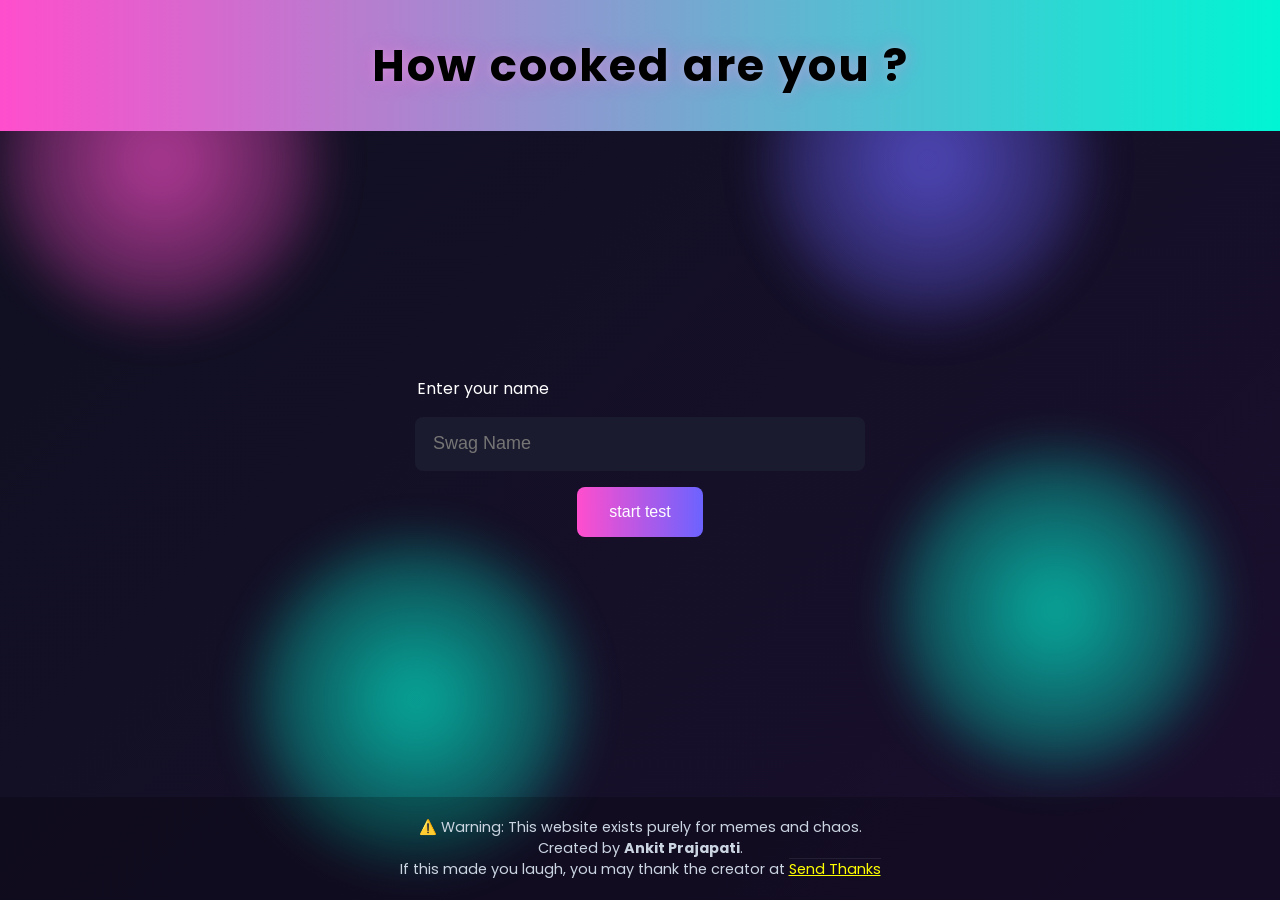
<file: index.html>
<!DOCTYPE html>
<html lang="en">

<head>
    <meta charset="UTF-8">
    <meta name="viewport" content="width=device-width, initial-scale=1.0">
    <title>How cooked are you ?</title>
    <link rel="stylesheet" href="index.css">
    <style>
        @import url('https://fonts.googleapis.com/css2?family=Poppins:ital,wght@0,100;0,200;0,300;0,400;0,500;0,600;0,700;0,800;0,900;1,100;1,200;1,300;1,400;1,500;1,600;1,700;1,800;1,900&display=swap');
    </style>
</head>

<body>

    <div class="background-blobs">
        <span></span>
        <span></span>
        <span></span>
        <span></span>
    </div>
    <header>

        <h1> How cooked are you ?</h1>

    </header>

    <main>


        <form action="./quiz.html" method="GET">

            <div class="getName"> <label for="username">Enter your name</label>
                <input type="text" id="username" name="username" placeholder="Swag Name" required>
            </div>

            <div class="FinalSubmit">
                <button type="submit"> start test </button>
            </div>
        </form>

    </main>
    <footer>


        <p>
            ⚠️ Warning: This website exists purely for memes and chaos.
        </p>

        <p>
            Created by <strong>Ankit Prajapati</strong>.
        </p>

        <p>
            If this made you laugh, you may thank the creator at
            <a href="mailto:ankitprajapati010@proton.me?subject=Thanks for the website">
                Send Thanks
            </a>
        </p>




    </footer>
</body>

</html>
</file>
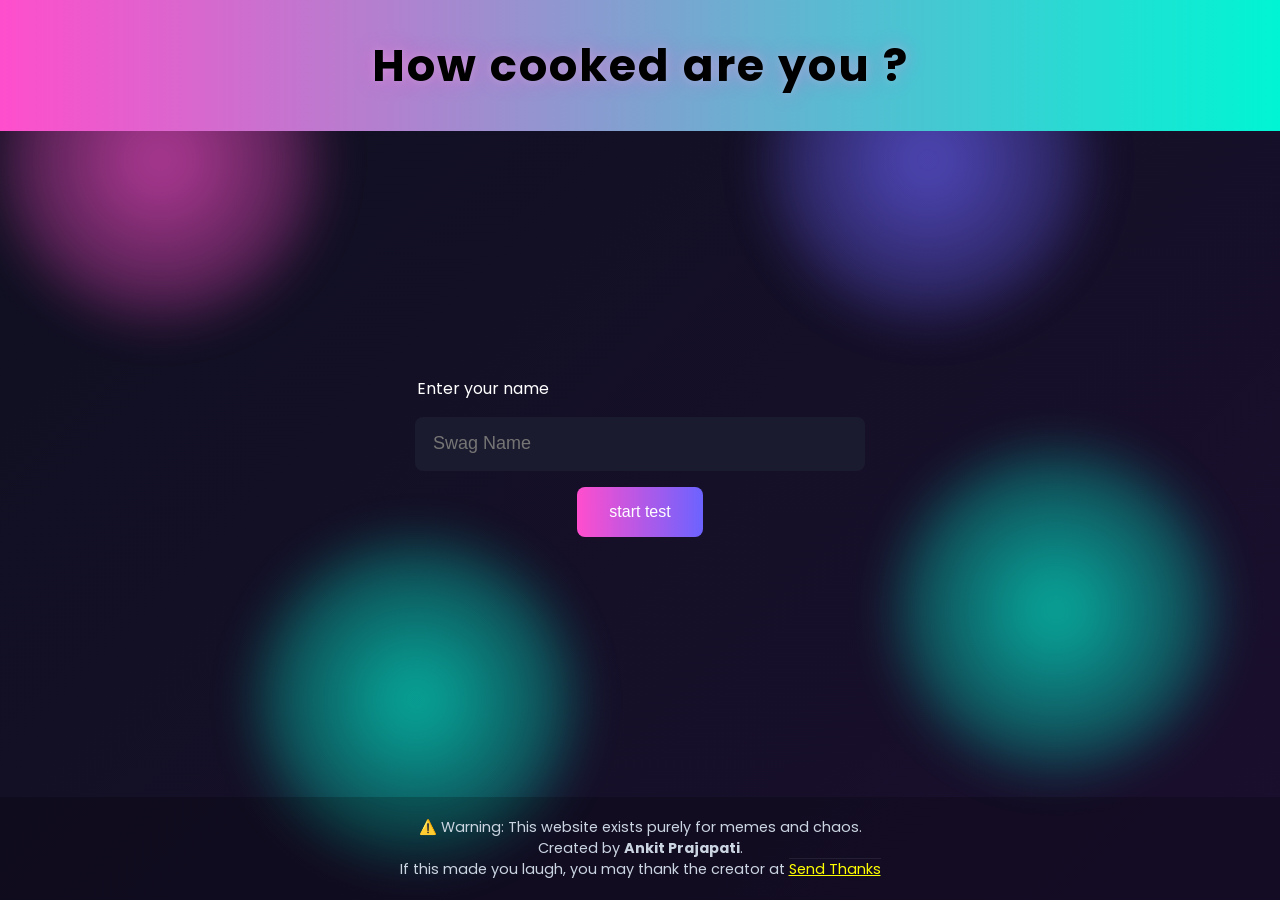
<file: land.html>
<!DOCTYPE html>
<html lang="en">

<head>
    <meta charset="UTF-8">
    <meta name="viewport" content="width=device-width, initial-scale=1.0">
    <title>How cooked are you ?</title>
    <link rel="stylesheet" href="land.css">
    <style>
        @import url('https://fonts.googleapis.com/css2?family=Poppins:ital,wght@0,100;0,200;0,300;0,400;0,500;0,600;0,700;0,800;0,900;1,100;1,200;1,300;1,400;1,500;1,600;1,700;1,800;1,900&display=swap');
    </style>
</head>

<body>

    <div class="background-blobs">
        <span></span>
        <span></span>
        <span></span>
        <span></span>
    </div>
    <header>

        <h1> How cooked are you ?</h1>

    </header>

    <main>


        <form action="./quiz.html" method="GET">

            <div class="getName"> <label for="username">Enter your name</label>
                <input type="text" id="username" name="username" placeholder="Swag Name" required>
            </div>

            <div class="FinalSubmit">
                <button type="submit"> start test </button>
            </div>
        </form>

    </main>
    <footer>


        <p>
            ⚠️ Warning: This website exists purely for memes and chaos.
        </p>

        <p>
            Created by <strong>Ankit Prajapati</strong>.
        </p>

        <p>
            If this made you laugh, you may thank the creator at
            <a href="mailto:ankitprajapati010@proton.me?subject=Thanks for the website">
                Send Thanks
            </a>
        </p>




    </footer>
</body>

</html>
</file>
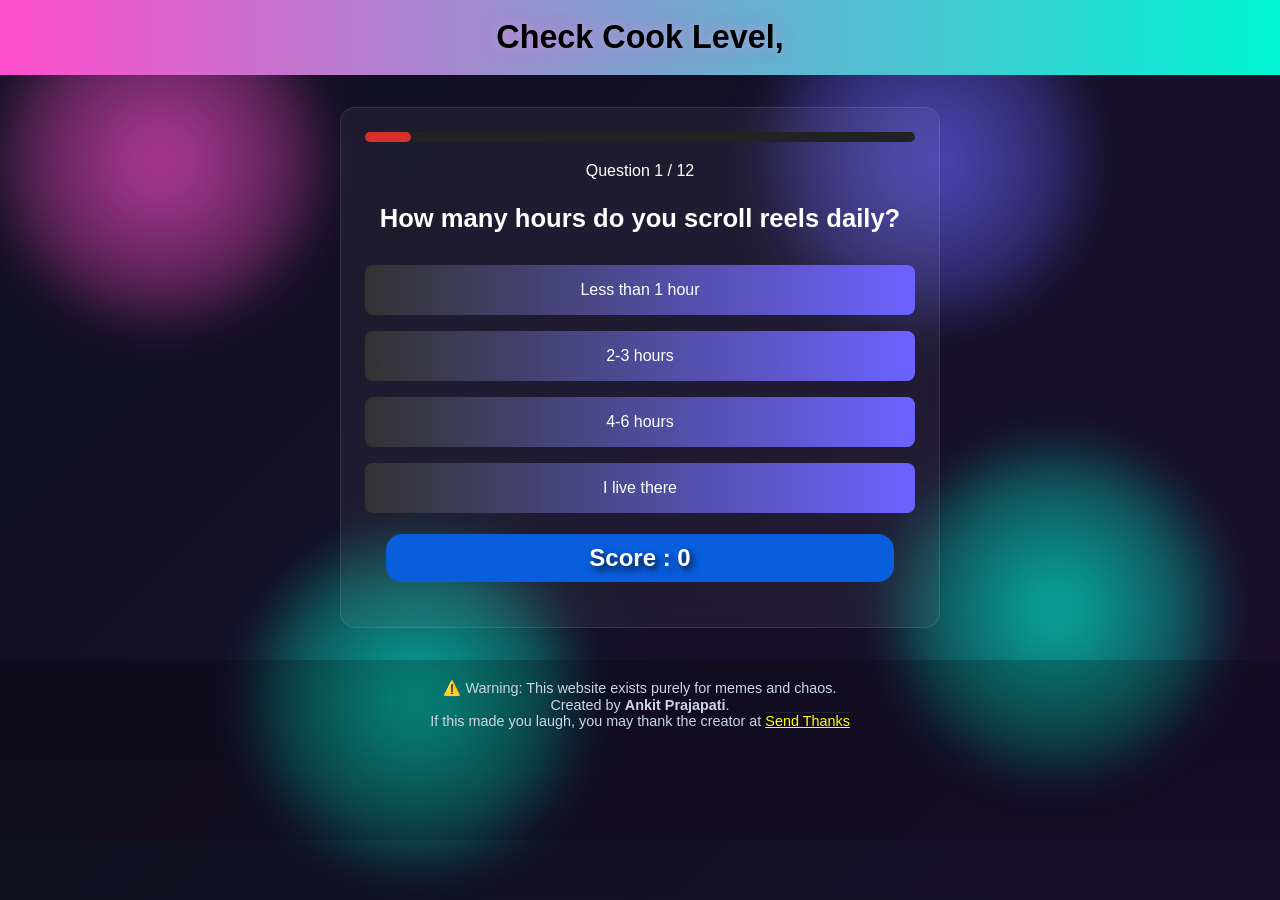
<file: quiz.html>
<!DOCTYPE html>
<html lang="en">

<head>
    <meta charset="UTF-8">
    <meta name="viewport" content="width=device-width, initial-scale=1.0">
    <title>Check Bars</title>
    <link rel="stylesheet" href="quiz.css">
</head>

<body>

    <div class="background-blobs">
        <span></span>
        <span></span>
        <span></span>
        <span></span>
    </div>

    <header>

        <h1> Check Cook Level, <strong id="GreetName"></strong></h1>

    </header>
    <main>

        <div class="quiz-card">

            <div class="progress-bar">
                <div id="progressBar"></div>
            </div>
            <p id="progressText"></p>

            <h2 id="questionText"></h2>

            <div class="options">
                <button class="option">Option 1</button>
                <button class="option">Option 2</button>
                <button class="option">Option 3</button>
                <button class="option">Option 4</button>
            </div>

            <div class="fade">Score : 0</div>
        </div>

    </main>

    <footer>
        <p>
            ⚠️ Warning: This website exists purely for memes and chaos.
        </p>

        <p>
            Created by <strong>Ankit Prajapati</strong>.
        </p>

        <p>
            If this made you laugh, you may thank the creator at
            <a href="mailto:ankitprajapati010@proton.me?subject=Thanks for the website">
                Send Thanks
            </a>
        </p>
    </footer>
    


    <script type="module" src="JS/quiz.js"></script>
    <script type="module" src="JS/questions.js"></script>

</body>

</html>
</file>
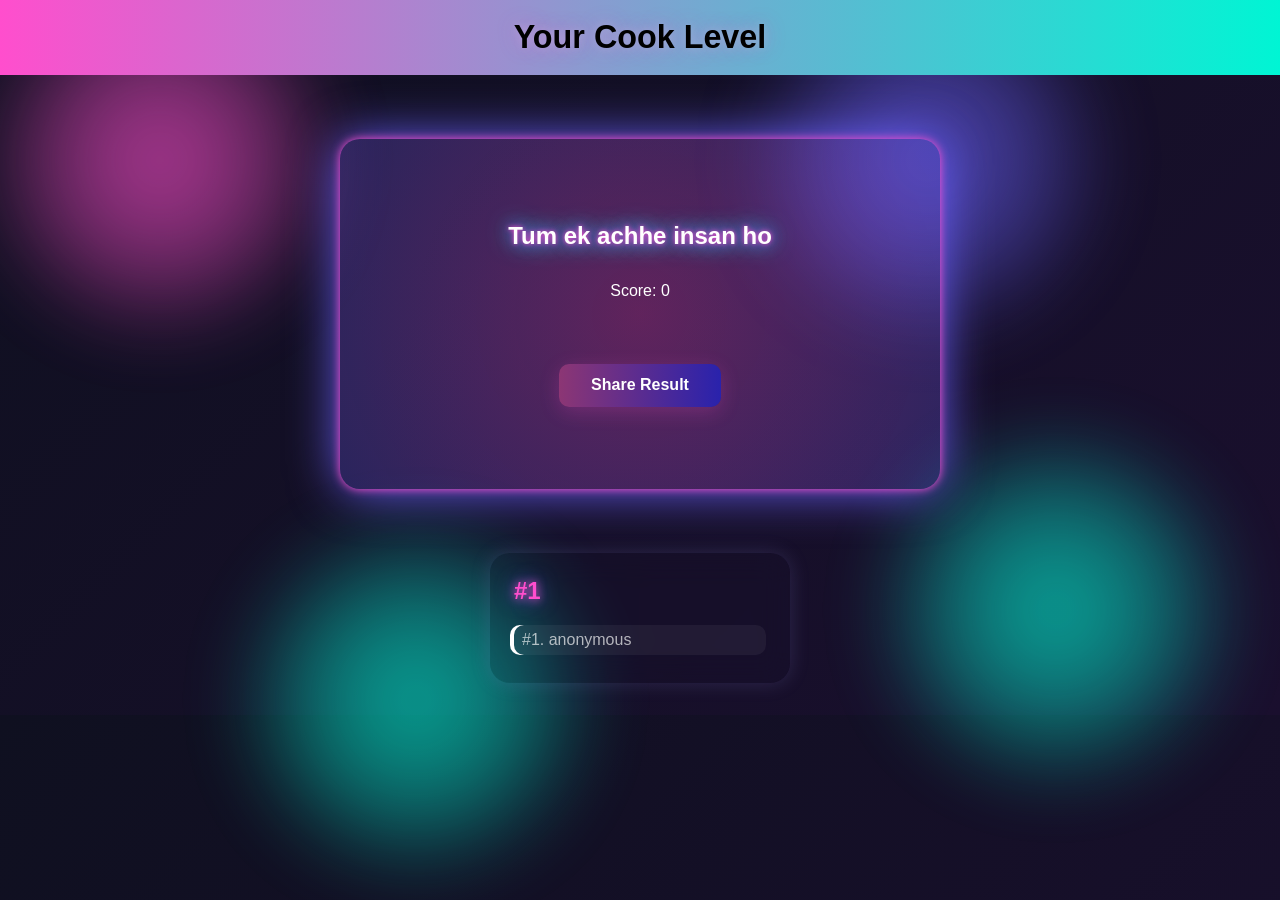
<file: results.html>
<!DOCTYPE html>
<html lang="en">
<head>
    <meta charset="UTF-8">
    <meta name="viewport" content="width=device-width, initial-scale=1.0">
    <title>Result</title>
    <link rel="stylesheet" href="results.css">
</head>
<body>
    
    <div class="background-blobs">
        <span></span>
        <span></span>
        <span></span>
        <span></span>
    </div>

    <header>

        <h1> Your Cook Level </h1>

    </header>

    <main>
        <div class="result-card">
            <h2 id="cookLevel">
                Lokey quiz isn't filled !!
            </h2>
            <div class="Score">
                Score: <span id="ScoreValue">0</span>
            </div>
            <button id="shareBtn">Share Result</button>
        </div>
    
        <div class="LeaderBoard">
            <h2 id="YourRank">
                #0
            </h2>
            <div id="Ranks">
               <span>#0. You</span>
            </div>
        </div>
    </main>

    <script type="module" src="JS/result.js"></script>
</body>
</html>
</file>
<file: index.css>
* {
    padding: 0;
    margin: 0;
    box-sizing: border-box;
}

:root {
    --bg1: #0f1020;
    --bg2: #1a0f2e;

    --accent1: #ff4ecd;
    --accent2: #6c63ff;
    --accent3: #00f5d4;

    --text: #ffffff;
}

body {
    font-family: "Poppins", sans-serif;
    background: linear-gradient(135deg, var(--bg1), var(--bg2));
    color: var(--text);

    min-height: 100vh;
    display: flex;
    flex-direction: column;
    overflow-x: hidden;

}

header {
    display: flex;
    background: linear-gradient(90deg, var(--accent1), var(--accent3));
    color: black;
    justify-content: center;
    font-weight: 100;
    font-size: 1.4rem;
    letter-spacing: 2px;
    padding: 2rem 0 2rem 0;
}
header h1 {
    animation: pulse 4s infinite ease-in-out;
    text-shadow:
    0 0 10px rgba(255,255,255,0.2),
    0 0 20px rgba(255,78,205,0.4);
}

@keyframes pulse {
    0% { transform: scale(1); }
    50% { transform: scale(1.05); }
    100% { transform: scale(1); }
}

main {
    flex: 1;
    height: 50vh;
    display: flex;
    flex-direction: column;
    justify-content: center;
    align-items: center;
}

.getName {
    display: flex;
    flex-direction: column;
    gap: 1rem;
}
.getName input {
    width: 40vw;
    height: 6vh;
    max-width: 450px;
    min-width: 250px;
    border-radius: 8px;
    border: 2px solid transparent;

    background: #1b1b2f;
    color: white;

    padding: 0 1rem;
    font-size: 18px;
}

.getName input:focus {
    outline: none;
    border-color: var(--accent3);
    box-shadow: 0 0 10px var(--accent3);
}

.getName label {
    margin-left: 2px;
}

.FinalSubmit {
    text-align: center;
}

.FinalSubmit button {
    margin: 1rem;
    padding: 1rem 2rem;
    border: none;
    border-radius: 8px;

    background: linear-gradient(90deg, var(--accent1), var(--accent2));
    color: white;
    font-size: 16px;

    cursor: pointer;
    transition: all 0.25s ease;
}

.FinalSubmit button:hover {
    transform: translateY(-4px) scale(1.03);
    box-shadow: 0 10px 25px rgba(0,0,0,0.4);
}
.FinalSubmit button:active {
    transform: scale(0.97);
}

footer {
    text-align: center;
    padding: 20px;
    font-size: 0.9rem;
    color: #cbd5e1;
    background-color: rgba(0,0,0,0.2);
}

footer a {
    color: yellow;
    border-top: 1px solid rgba(255,255,255,0.08);
}

/* Live Background Animation  */

.background-blobs {
    position: fixed;
    inset: 0;
    z-index: -1;
}

.background-blobs span {
    position: absolute;
    width: 320px;
    height: 320px;
    background: radial-gradient(circle, var(--accent1), transparent);
    border-radius: 50%;
    filter: blur(25px);
    animation: float 8s infinite ease-in-out;
    opacity: 0.7;

}

.background-blobs span:nth-child(2) {
    left: 60%;
    background: radial-gradient(circle, var(--accent2), transparent);
    animation-delay: 3s;
}

.background-blobs span:nth-child(3) {
    top: 60%;
    left: 20%;
    background: radial-gradient(circle, var(--accent3), transparent);
    animation-delay: 6s;
}
.background-blobs span:nth-child(4) {
    top: 50%;
    left: 70%;
    background: radial-gradient(circle, var(--accent3), transparent);
    animation-delay: 2s;
}

@keyframes float {
    0% { transform: translateY(0px) translateX(0px); }
    50% { transform: translateY(-120px) translateX(80px); }
    100% { transform: translateY(0px) translateX(0px); }
}




/* Media queries */

@media (max-width: 900px) {

    .getName input {
        width: 70vw;
    }

    header {
        font-size: 1.2rem;
    }
}

@media (max-width: 600px) {

    header {
        padding: 1.5rem 0;
        font-size: 1rem;
    }

    .getName input {
        width: 85vw;
        height: 5vh;
    }

    .FinalSubmit button {
        width: 60%;
        margin: 1rem auto;
    }

}
</file>
<file: land.css>
* {
    padding: 0;
    margin: 0;
    box-sizing: border-box;
}

:root {
    --bg1: #0f1020;
    --bg2: #1a0f2e;

    --accent1: #ff4ecd;
    --accent2: #6c63ff;
    --accent3: #00f5d4;

    --text: #ffffff;
}

body {
    font-family: "Poppins", sans-serif;
    background: linear-gradient(135deg, var(--bg1), var(--bg2));
    color: var(--text);

    min-height: 100vh;
    display: flex;
    flex-direction: column;
    overflow-x: hidden;

}

header {
    display: flex;
    background: linear-gradient(90deg, var(--accent1), var(--accent3));
    color: black;
    justify-content: center;
    font-weight: 100;
    font-size: 1.4rem;
    letter-spacing: 2px;
    padding: 2rem 0 2rem 0;
}
header h1 {
    animation: pulse 4s infinite ease-in-out;
    text-shadow:
    0 0 10px rgba(255,255,255,0.2),
    0 0 20px rgba(255,78,205,0.4);
}

@keyframes pulse {
    0% { transform: scale(1); }
    50% { transform: scale(1.05); }
    100% { transform: scale(1); }
}

main {
    flex: 1;
    height: 50vh;
    display: flex;
    flex-direction: column;
    justify-content: center;
    align-items: center;
}

.getName {
    display: flex;
    flex-direction: column;
    gap: 1rem;
}
.getName input {
    width: 40vw;
    height: 6vh;
    max-width: 450px;
    min-width: 250px;
    border-radius: 8px;
    border: 2px solid transparent;

    background: #1b1b2f;
    color: white;

    padding: 0 1rem;
    font-size: 18px;
}

.getName input:focus {
    outline: none;
    border-color: var(--accent3);
    box-shadow: 0 0 10px var(--accent3);
}

.getName label {
    margin-left: 2px;
}

.FinalSubmit {
    text-align: center;
}

.FinalSubmit button {
    margin: 1rem;
    padding: 1rem 2rem;
    border: none;
    border-radius: 8px;

    background: linear-gradient(90deg, var(--accent1), var(--accent2));
    color: white;
    font-size: 16px;

    cursor: pointer;
    transition: all 0.25s ease;
}

.FinalSubmit button:hover {
    transform: translateY(-4px) scale(1.03);
    box-shadow: 0 10px 25px rgba(0,0,0,0.4);
}
.FinalSubmit button:active {
    transform: scale(0.97);
}

footer {
    text-align: center;
    padding: 20px;
    font-size: 0.9rem;
    color: #cbd5e1;
    background-color: rgba(0,0,0,0.2);
}

footer a {
    color: yellow;
    border-top: 1px solid rgba(255,255,255,0.08);
}

/* Live Background Animation  */

.background-blobs {
    position: fixed;
    inset: 0;
    z-index: -1;
}

.background-blobs span {
    position: absolute;
    width: 320px;
    height: 320px;
    background: radial-gradient(circle, var(--accent1), transparent);
    border-radius: 50%;
    filter: blur(25px);
    animation: float 8s infinite ease-in-out;
    opacity: 0.7;

}

.background-blobs span:nth-child(2) {
    left: 60%;
    background: radial-gradient(circle, var(--accent2), transparent);
    animation-delay: 3s;
}

.background-blobs span:nth-child(3) {
    top: 60%;
    left: 20%;
    background: radial-gradient(circle, var(--accent3), transparent);
    animation-delay: 6s;
}
.background-blobs span:nth-child(4) {
    top: 50%;
    left: 70%;
    background: radial-gradient(circle, var(--accent3), transparent);
    animation-delay: 2s;
}

@keyframes float {
    0% { transform: translateY(0px) translateX(0px); }
    50% { transform: translateY(-120px) translateX(80px); }
    100% { transform: translateY(0px) translateX(0px); }
}




/* Media queries */

@media (max-width: 900px) {

    .getName input {
        width: 70vw;
    }

    header {
        font-size: 1.2rem;
    }
}

@media (max-width: 600px) {

    header {
        padding: 1.5rem 0;
        font-size: 1rem;
    }

    .getName input {
        width: 85vw;
        height: 5vh;
    }

    .FinalSubmit button {
        width: 60%;
        margin: 1rem auto;
    }

}
</file>
<file: quiz.css>
* {
    margin: 0;
    padding: 0;
    box-sizing: border-box;
}


:root {
    --bg1: #0f1020;
    --bg2: #1a0f2e;

    --accent1: #ff4ecd;
    --accent2: #6c63ff;
    --accent3: #00f5d4;

    --text: #ffffff;
}
  
body {
    font-family: "Poppins", sans-serif;
    background: linear-gradient(135deg, var(--bg1), var(--bg2));
    color: var(--text);
    display: flex;
    flex-direction: column;
}


header {
    display: flex;
    background: linear-gradient(90deg, var(--accent1), var(--accent3));
    color: black;
    justify-content: center;
    font-weight: 100;
    font-size: 1.01rem;
    padding: 1.2rem 0 1.2rem 0;
}
header h1 {
    animation: pulse 4s infinite ease-in-out;
    text-shadow:
    0 0 10px rgba(255,255,255,0.2),
    0 0 20px rgba(255,78,205,0.4);
}
header > h1 > strong {
    color: rgb(234, 255, 0);
}

@keyframes pulse {
    0% { transform: scale(1); }
    50% { transform: scale(1.05); }
    100% { transform: scale(1); }
}

main {
    display: flex;
    flex: 1;
    justify-content: center;
    align-items: center;
    height: 80vh;
}
.quiz-card {
    margin: 2rem 0;
    width: min(600px, 70vw);
    padding: 1.5rem;

    background: rgba(255,255,255,0.05);
    backdrop-filter: blur(15px);

    border-radius: 15px;
    border: 1px solid rgba(255,255,255,0.1);

    text-align: center;
}

#questionText{
    font-size: 1.6rem;
    margin-bottom: 2rem;
}

.options{
    display: grid;
    grid-template-columns: 1fr;
    gap: 1rem;
}

.option:hover{
    transform: scale(1.03);
}

.option{
    padding: 1rem;
    border-radius: 8px;
    border: none;

    background: linear-gradient(90deg, #333, var(--accent2));
    color: white;

    font-size: 16px;
    cursor: pointer;
    transition: all .25s ease;
}


.progress-bar{
    width:100%;
    height:10px;
    background:#222;
    border-radius:10px;
    margin-bottom:20px;
}

#progressBar{
    height:100%;
    width:0%;
    /* background:linear-gradient(90deg,var(--accent1),var(--accent3)); */
    background-color: rgb(216, 47, 47);
    border-radius:10px;
    transition: width .4s ease;
}

#progressText {
    margin-bottom: 1.5rem;
}

.fade{
    background-color: rgb(9, 94, 222);
    margin: 1.3rem;
    padding: 10px;
    border-radius:16px;
    font-size: 24px;
    text-shadow: #0f1020 3px 4px 7px;
    font-family: 'Consolas', sans-serif;
    font-weight: 600;
    animation:fade .4s ease;
}

@keyframes fade{
    from{
        opacity:0;
        transform:translateY(10px);
    }
    to{
        opacity:1;
        transform:translateY(0);
    }
}


footer {
    text-align: center;
    padding: 20px;
    height: 20vh;
    font-size: 0.9rem;
    color: #cbd5e1;
    background-color: rgba(0,0,0,0.2);
}

footer a {
    color: yellow;
    border-top: 1px solid rgba(255,255,255,0.08);
}


.background-blobs {
    position: fixed;
    inset: 0;
    z-index: -1;
}

.background-blobs span {
    position: absolute;
    width: 320px;
    height: 320px;
    background: radial-gradient(circle, var(--accent1), transparent);
    border-radius: 50%;
    filter: blur(25px);
    animation: float 8s infinite ease-in-out;
    opacity: 0.7;

}

.background-blobs span:nth-child(2) {
    left: 60%;
    background: radial-gradient(circle, var(--accent2), transparent);
    animation-delay: 3s;
}

.background-blobs span:nth-child(3) {
    top: 60%;
    left: 20%;
    background: radial-gradient(circle, var(--accent3), transparent);
    animation-delay: 6s;
}
.background-blobs span:nth-child(4) {
    top: 50%;
    left: 70%;
    background: radial-gradient(circle, var(--accent3), transparent);
    animation-delay: 2s;
}

@keyframes float {
    0% { transform: translateY(0px) translateX(0px); }
    50% { transform: translateY(-120px) translateX(80px); }
    100% { transform: translateY(0px) translateX(0px); }
}


@media (max-width:600px){

    .quiz-card{
        padding:1.5rem;
    }
    
    #questionText{
        font-size:1.3rem;
    }
    
}
</file>
<file: results.css>
* {
    margin: 0;
    padding: 0;
    box-sizing: border-box;
}


:root {
    --bg1: #0f1020;
    --bg2: #1a0f2e;

    --accent1: #ff4ecd;
    --accent2: #6c63ff;
    --accent3: #00f5d4;

    --text: #ffffff;
}

body {
    font-family: "Poppins", sans-serif;
    background: linear-gradient(135deg, var(--bg1), var(--bg2));
    color: var(--text);
}


header {
    display: flex;
    background: linear-gradient(90deg, var(--accent1), var(--accent3));
    color: black;
    justify-content: center;
    font-weight: 100;
    font-size: 1.01rem;
    padding: 1.2rem 0 1.2rem 0;
}
header h1 {
    animation: pulse 4s infinite ease-in-out;
    text-shadow:
    0 0 10px rgba(255,255,255,0.2),
    0 0 20px rgba(255,78,205,0.4);
}

@keyframes pulse {
    0% { transform: scale(1); }
    50% { transform: scale(1.05); }
    100% { transform: scale(1); }
}

main {
    display: flex;
    justify-content: center;
    flex-direction: column;
    align-items: center;
    gap: 2rem;
    flex-wrap: wrap;
    padding: 2rem;
}

/* ----------------- Result Card Styling ----------------- */
.result-card {
    width: min(600px, 80vw);
    height: 350px;
    border-radius: 20px;
    background: radial-gradient(circle at center, #ff4ecd53, #6b63ff41);
    display: flex;
    flex-direction: column;
    justify-content: center;
    gap: 2rem;
    align-items: center;
    text-align: center;
    text-wrap: wrap;
    box-shadow: 0 0 10px #ff4ecd, 0 0 50px #6c63ff;
    margin: 2rem;
    transition: transform 0.3s ease, box-shadow 0.3s ease;
}

.result-card:hover {
    transform: scale(1.05);
    box-shadow: 0 0 50px #ff4ecd, 0 0 80px #6c63ff;
}

#cookLevel {
    font-size: 1.5rem;
    font-weight: 900;
    color: #fff;
    text-shadow:
        0 0 5px #ff4ecd,
        0 0 15px #6c63ff,
        0 0 25px #00f5d4;
}

#scoreValue {
    margin-top: 1rem;
    font-size: 1.5rem;
    color: #fff;
    text-shadow: 0 0 5px #ff4ecd, 0 0 10px #6c63ff;
}
/* ----------------- Leaderboard Styling ----------------- */
.LeaderBoard {
    width: min(300px, 80vw);
    padding: 1.5rem;
    border-radius: 20px;
    background: #1a0f2e22;
    backdrop-filter: blur(15px);
    display: flex;
    flex-direction: column;
    gap: 1rem;
    box-shadow: 0 0 20px #928ee033;
}

#YourRank {
    font-size: 1.5rem;
    font-weight: 800;
    color: #ff4ecd;
    text-shadow: 0 0 10px #ff4ecd, 0 0 20px #6c63ff;
}

#Ranks span {
    font-size: 1rem;
    color: #ffffffaa;
    margin: 0.2rem 0;
    background-color: rgba(255, 255, 255, 0.05);
    display: block;
    padding: 0.4rem 0 0.4rem 0.5rem;
    box-shadow: -4px 0 0 0 white;
    border-radius: 10px;
    transition: all 0.2s ease;
}

#Ranks span:hover {
    color: #00f5d4;
    text-shadow: 0 0 5px #00f5d4;
}
/* ----------------- Animations ----------------- */
@keyframes glow {
    0% { text-shadow: 0 0 5px #ff4ecd, 0 0 10px #6c63ff; }
    50% { text-shadow: 0 0 15px #ff4ecd, 0 0 20px #6c63ff; }
    100% { text-shadow: 0 0 5px #ff4ecd, 0 0 10px #6c63ff; }
}

/* ----------------- Share Button ----------------- */
#shareBtn {
    padding: 0.8rem 2rem;
    font-weight: 700;
    font-size: 1rem;
    color: #fff;
    border: none;
    margin-top: 2rem;
    border-radius: 10px;
    background: linear-gradient(90deg, #8c3674, #2922ac);
    box-shadow: 0 5px 20px #ff4ecd33;
    cursor: pointer;
    transition: transform 0.2s ease, box-shadow 0.2s ease;
}

#shareBtn:hover {
    transform: scale(1.05);
    box-shadow: 0 10px 30px #6c63ff55;
}


.background-blobs {
    position: fixed;
    inset: 0;
    z-index: -1;
}

.background-blobs span {
    position: absolute;
    width: 320px;
    height: 320px;
    background: radial-gradient(circle, var(--accent1), transparent);
    border-radius: 50%;
    filter: blur(40px);
    animation: float 8s infinite ease-in-out;
    opacity: 0.7;

}

.background-blobs span:nth-child(2) {
    left: 60%;
    background: radial-gradient(circle, var(--accent2), transparent);
    animation-delay: 3s;
}

.background-blobs span:nth-child(3) {
    top: 60%;
    left: 20%;
    background: radial-gradient(circle, var(--accent3), transparent);
    animation-delay: 6s;
}
.background-blobs span:nth-child(4) {
    top: 50%;
    left: 70%;
    background: radial-gradient(circle, var(--accent3), transparent);
    animation-delay: 2s;
}

@keyframes float {
    0% { transform: translateY(0px) translateX(0px); }
    50% { transform: translateY(-120px) translateX(80px); }
    100% { transform: translateY(0px) translateX(0px); }
}
</file>
